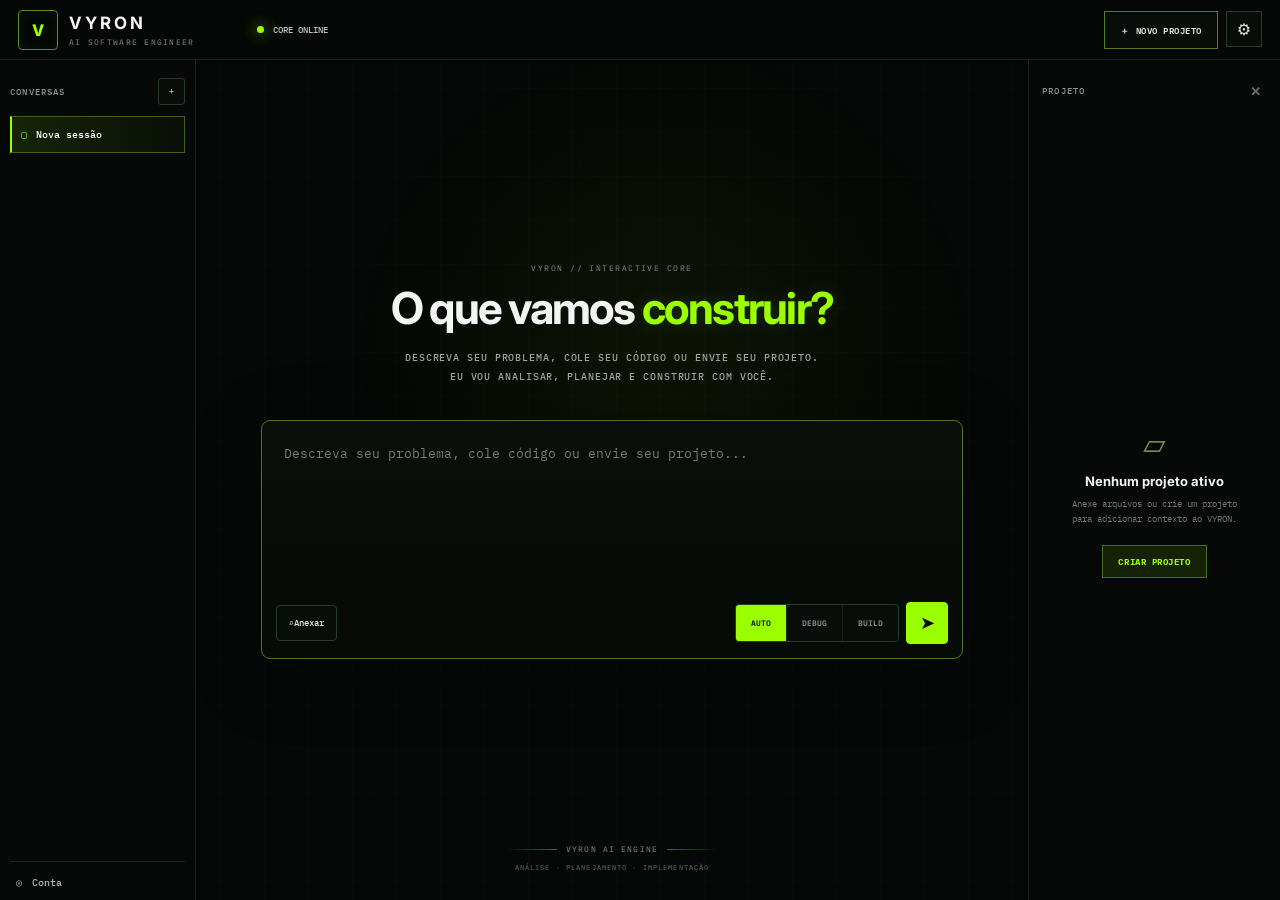
<file: index.html>
<!doctype html>
<html lang="pt-BR">
<head>
  <meta charset="utf-8" />
  <meta name="viewport" content="width=device-width,initial-scale=1" />
  <meta name="theme-color" content="#060806" />
  <title>VYRON — AI Software Engineer</title>
  <link rel="preconnect" href="https://fonts.googleapis.com">
  <link rel="preconnect" href="https://fonts.gstatic.com" crossorigin>
  <link href="https://fonts.googleapis.com/css2?family=IBM+Plex+Mono:wght@400;500;600&family=Inter:wght@400;500;600;700;800&display=swap" rel="stylesheet">
  <link rel="stylesheet" href="assets/styles.css" />
</head>
<body>
  <div class="ambient-grid" aria-hidden="true"></div>

  <header class="topbar">
    <div class="brand">
      <div class="brand-mark">V</div>
      <div class="brand-copy">
        <strong>VYRON</strong>
        <span>AI SOFTWARE ENGINEER</span>
      </div>
    </div>

    <div class="core-status"><i></i><span>CORE ONLINE</span></div>

    <div class="active-project-chip hidden" id="activeProjectChip">
      <span class="project-dot"></span><span id="activeProjectChipName">projeto</span>
    </div>

    <div class="top-actions">
      <button id="toggleProjectPanelBtn" class="icon-btn project-toggle" aria-label="Mostrar ou ocultar painel do projeto" title="Painel do projeto">▤</button>
      <button id="newProjectBtn" class="btn btn-outline">＋ NOVO PROJETO</button>
      <button id="settingsBtn" class="icon-btn" aria-label="Configurações">⚙</button>
    </div>
  </header>

  <div class="app-shell" id="appShell">
    <aside class="sidebar conversations-panel">
      <div class="panel-head">
        <span>CONVERSAS</span>
        <button id="newSessionMini" class="tiny-icon" aria-label="Nova sessão">＋</button>
      </div>
      <nav id="sessionList" class="session-list"></nav>
      <div class="sidebar-footer">
        <button class="account-row"><span class="user-icon">◎</span><span>Conta</span></button>
      </div>
    </aside>

    <main class="workspace">
      <section id="welcomeView" class="welcome-view">
        <div class="hero-copy">
          <div class="eyebrow">VYRON // INTERACTIVE CORE</div>
          <h1>O que vamos <em>construir?</em></h1>
          <p>Descreva seu problema, cole seu código ou envie seu projeto.<br>Eu vou analisar, planejar e construir com você.</p>
        </div>

        <div class="composer-wrap" id="homeComposer">
          <div id="dropOverlay" class="drop-overlay">SOLTE O PROJETO AQUI</div>
          <textarea id="promptInput" rows="6" placeholder="Descreva seu problema, cole código ou envie seu projeto..."></textarea>
          <div class="composer-actions">
            <div class="left-actions">
              <label class="attach-btn">⌕ <span>Anexar</span><input id="fileInput" type="file" multiple hidden></label>
              <button id="clearContextBtn" class="icon-action hidden" aria-label="Limpar contexto" title="Limpar arquivos do contexto">⌫</button>
            </div>
            <div class="right-actions">
              <div class="mode-switch" role="tablist" aria-label="Modo">
                <button class="mode-btn active" data-mode="AUTO">AUTO</button>
                <button class="mode-btn" data-mode="DEBUG">DEBUG</button>
                <button class="mode-btn" data-mode="BUILD">BUILD</button>
              </div>
              <button id="sendBtn" class="send-btn" aria-label="Enviar">➤</button>
            </div>
          </div>
        </div>

        <div id="homeContextHint" class="context-hint hidden"></div>

        <div class="engine-strip">
          <div><span></span> VYRON AI ENGINE <span></span></div>
          <small>ANÁLISE · PLANEJAMENTO · IMPLEMENTAÇÃO</small>
        </div>
      </section>

      <section id="chatView" class="chat-view hidden">
        <div class="chat-header">
          <div>
            <span class="chat-kicker">VYRON // SESSION</span>
            <h2 id="chatSessionTitle">Nova sessão</h2>
          </div>
          <div id="chatContextBadge" class="chat-context-badge hidden"></div>
        </div>
        <div id="chatMessages" class="chat-messages"></div>
        <div class="chat-composer">
          <textarea id="chatInput" rows="2" placeholder="Continue a conversa..."></textarea>
          <div class="chat-composer-bottom">
            <label class="attach-btn compact">⌕ <span>Anexar</span><input id="chatFileInput" type="file" multiple hidden></label>
            <div class="mode-switch compact-switch" role="tablist" aria-label="Modo da conversa">
              <button class="mode-btn active" data-mode="AUTO">AUTO</button>
              <button class="mode-btn" data-mode="DEBUG">DEBUG</button>
              <button class="mode-btn" data-mode="BUILD">BUILD</button>
            </div>
            <button id="chatSendBtn" class="send-btn small" aria-label="Enviar">➤</button>
          </div>
        </div>
      </section>
    </main>

    <aside class="sidebar project-panel" id="projectPanel">
      <div class="project-panel-head">
        <span>PROJETO</span>
        <button id="closeProjectPanelBtn" class="panel-close" aria-label="Fechar painel">×</button>
      </div>

      <div id="emptyProjectState" class="empty-project-state">
        <div class="empty-icon">▱</div>
        <strong>Nenhum projeto ativo</strong>
        <p>Anexe arquivos ou crie um projeto para adicionar contexto ao VYRON.</p>
        <button id="emptyCreateProjectBtn" class="btn btn-primary soft">CRIAR PROJETO</button>
      </div>

      <div id="projectContent" class="hidden">
        <section class="project-block">
          <div id="projectCard" class="project-card">
            <div class="project-icon">▰</div>
            <div class="project-info">
              <strong id="projectName">Projeto</strong>
              <small id="projectPath">~/workspace/projeto</small>
            </div>
            <button class="ellipsis" aria-label="Opções">•••</button>
          </div>
        </section>

        <section class="project-block files-block">
          <div class="section-title"><span>ARQUIVOS</span><small id="fileCount">0</small></div>
          <div id="fileList" class="file-list"></div>
        </section>

        <section class="project-block stack-block">
          <div class="section-title"><span>STACK</span></div>
          <div id="stackTags" class="stack-tags"></div>
        </section>
      </div>
    </aside>
  </div>

  <div id="projectModal" class="modal hidden" role="dialog" aria-modal="true">
    <div class="modal-card">
      <button class="modal-close" data-close="projectModal">×</button>
      <span class="modal-kicker">NOVO PROJETO</span>
      <h2>Criar workspace</h2>
      <label>Nome do projeto<input id="newProjectName" type="text" placeholder="meu-projeto"></label>
      <button id="createProjectBtn" class="btn btn-primary">CRIAR PROJETO</button>
    </div>
  </div>

  <div id="settingsModal" class="modal hidden" role="dialog" aria-modal="true">
    <div class="modal-card settings-card">
      <button class="modal-close" data-close="settingsModal">×</button>
      <span class="modal-kicker">CONFIGURAÇÕES</span>
      <h2>VYRON Core</h2>
      <div class="setting-row"><div><strong>Backend</strong><small>Interface pronta para conexão com o endpoint real da IA.</small></div><span class="status-pill">DEMO</span></div>
      <div class="setting-row"><div><strong>Memória local</strong><small>Sessões e contexto ficam salvos neste navegador.</small></div><span class="status-pill green">ATIVA</span></div>
      <div class="setting-row"><div><strong>Modo padrão</strong><small>O VYRON decide entre análise, debug e construção.</small></div><span class="status-pill green">AUTO</span></div>
      <button id="resetDataBtn" class="btn danger">RESETAR DADOS LOCAIS</button>
    </div>
  </div>

  <script src="assets/app.js"></script>
</body>
</html>
</file>
<file: assets/styles.css>
:root{
  --bg:#050806;--panel:#080c09;--panel2:#0b100c;--line:#18231b;--line2:#2a3a2d;
  --text:#f3f5f3;--muted:#96a097;--muted2:#68736b;--green:#9cff00;--green2:#6db700;
  --mono:"IBM Plex Mono",monospace;--sans:Inter,system-ui,sans-serif;
}
*{box-sizing:border-box}html,body{height:100%;margin:0;background:var(--bg);color:var(--text);font-family:var(--sans);overflow:hidden}button,input,textarea{font:inherit}.hidden{display:none!important}
body:before{content:"";position:fixed;inset:0;background:radial-gradient(circle at 52% 39%,rgba(95,140,0,.09),transparent 36%),linear-gradient(rgba(255,255,255,.013) 1px,transparent 1px),linear-gradient(90deg,rgba(255,255,255,.013) 1px,transparent 1px);background-size:auto,44px 44px,44px 44px;pointer-events:none}.ambient-grid{position:fixed;inset:60px 0 0;pointer-events:none;opacity:.2;background-image:radial-gradient(circle at 20% 15%,rgba(156,255,0,.13) 0 1px,transparent 1.2px),radial-gradient(circle at 76% 50%,rgba(156,255,0,.12) 0 1px,transparent 1.2px);background-size:160px 160px,210px 210px}
.topbar{height:60px;border-bottom:1px solid var(--line);display:flex;align-items:center;padding:0 18px;background:rgba(5,8,6,.97);position:relative;z-index:10}.brand{display:flex;gap:11px;align-items:center}.brand-mark{width:40px;height:40px;border:1px solid #5d8d1a;display:grid;place-items:center;border-radius:4px;color:var(--green);font-weight:800;box-shadow:inset 0 0 18px rgba(156,255,0,.04)}.brand-copy strong{display:block;letter-spacing:.18em;font-size:17px}.brand-copy span{display:block;font:500 8px var(--mono);color:#69736c;letter-spacing:.16em;margin-top:4px}.core-status{margin-left:62px;font:500 9px var(--mono);display:flex;align-items:center;gap:9px;color:#bcc4be}.core-status i{width:7px;height:7px;background:var(--green);border-radius:50%;box-shadow:0 0 15px var(--green)}.active-project-chip{margin-left:22px;border-left:1px solid var(--line);padding-left:22px;display:flex;align-items:center;gap:8px;font:500 9px var(--mono);color:#aeb7b0}.project-dot{width:6px;height:6px;background:var(--green);border-radius:50%}.top-actions{margin-left:auto;display:flex;gap:8px}.btn,.icon-btn,.tiny-icon,.icon-action,.attach-btn,.mode-btn,.send-btn,.panel-close{border:1px solid var(--line2);background:#090d0a;color:#e1e5e2;cursor:pointer}.btn{padding:10px 15px;font:600 9px var(--mono);letter-spacing:.06em}.btn-outline{border-color:#557d1e}.btn-primary{background:var(--green);color:#070a08;border-color:var(--green);font-weight:800}.btn-primary.soft{background:rgba(156,255,0,.10);color:var(--green);border-color:#476918}.icon-btn{width:36px;height:36px}.project-toggle{display:none}.tiny-icon{width:27px;height:27px;border-radius:3px}.app-shell{height:calc(100vh - 60px);display:grid;grid-template-columns:196px minmax(0,1fr) 252px;position:relative;z-index:2;transition:grid-template-columns .22s ease}.app-shell.project-collapsed{grid-template-columns:196px minmax(0,1fr) 0}.app-shell.project-collapsed .project-panel{transform:translateX(100%);opacity:0;pointer-events:none}.app-shell.project-collapsed .project-toggle{display:block}.sidebar{background:rgba(7,10,8,.95);border-color:var(--line)}.conversations-panel{border-right:1px solid var(--line);display:flex;flex-direction:column;padding:18px 10px 10px;min-width:0}.project-panel{border-left:1px solid var(--line);padding:16px 12px;overflow:auto;transition:.22s ease}.panel-head,.section-title,.project-panel-head{display:flex;justify-content:space-between;align-items:center;color:#8a958d;font:500 9px var(--mono);letter-spacing:.13em}.project-panel-head{padding:1px 1px 12px}.panel-close{border:0;background:none;color:#69746c;font-size:19px}.session-list{margin-top:11px;display:flex;flex-direction:column;gap:4px;overflow:auto}.session-item{display:flex;gap:9px;align-items:center;width:100%;padding:11px 9px;border:1px solid transparent;background:transparent;color:#b6beb8;text-align:left;font:500 10px var(--mono);cursor:pointer;min-width:0}.session-item span:last-child{overflow:hidden;text-overflow:ellipsis;white-space:nowrap}.session-item.active{color:white;background:linear-gradient(90deg,rgba(156,255,0,.11),rgba(156,255,0,.025));border-color:#405f17;border-left:2px solid var(--green)}.session-item .bubble{color:var(--green)}.sidebar-footer{margin-top:auto;padding-top:13px;border-top:1px solid var(--line)}.account-row{border:0;background:transparent;color:#aeb6b0;font:500 10px var(--mono);display:flex;gap:10px;align-items:center;cursor:pointer}.workspace{min-width:0;position:relative;overflow:hidden}.welcome-view{height:100%;display:flex;flex-direction:column;align-items:center;justify-content:center;padding:58px 34px 96px;position:relative}.hero-copy{text-align:center;margin-bottom:34px}.eyebrow,.chat-kicker{font:500 8px var(--mono);letter-spacing:.18em;color:#67726a}.hero-copy h1{font-size:44px;line-height:1.04;margin:13px 0 17px;letter-spacing:-.04em}.hero-copy h1 em{font-style:normal;color:var(--green);text-shadow:0 0 22px rgba(156,255,0,.16)}.hero-copy p{margin:0;color:#9aa49d;font:500 10px/1.85 var(--mono);letter-spacing:.09em;text-transform:uppercase}.composer-wrap{width:min(820px,92%);border:1px solid #50731e;border-radius:9px;background:linear-gradient(180deg,rgba(10,15,11,.97),rgba(7,11,8,.97));box-shadow:0 16px 70px rgba(0,0,0,.25);position:relative;overflow:hidden}.composer-wrap textarea,.chat-composer textarea{width:100%;border:0;resize:none;outline:0;background:transparent;color:#eef3ef;font:400 13px/1.7 var(--mono)}.composer-wrap textarea{min-height:170px;padding:22px}.composer-wrap textarea::placeholder,.chat-composer textarea::placeholder{color:#737e76}.composer-actions{display:flex;justify-content:space-between;align-items:center;padding:0 14px 14px}.left-actions,.right-actions{display:flex;align-items:center;gap:7px}.attach-btn,.icon-action{height:36px;display:inline-flex;align-items:center;justify-content:center;border-radius:4px;font:500 9px var(--mono);padding:0 12px}.attach-btn:hover,.icon-action:hover,.mode-btn:hover{border-color:#4b6f1a;color:white}.icon-action{width:36px;padding:0;font-size:15px;color:#8d978f}.mode-switch{display:flex;border:1px solid var(--line2);border-radius:4px;overflow:hidden}.mode-btn{height:36px;padding:0 15px;border:0;border-right:1px solid var(--line);font:600 8px var(--mono);color:#879188}.mode-btn:last-child{border-right:0}.mode-btn.active{background:var(--green);color:#080b08}.send-btn{width:42px;height:42px;background:var(--green);border-color:var(--green);color:#070a08;border-radius:4px;font-size:18px;font-weight:800}.drop-overlay{position:absolute;inset:0;z-index:5;background:rgba(7,13,8,.95);display:none;place-items:center;color:var(--green);font:600 11px var(--mono);letter-spacing:.13em;border:1px dashed var(--green)}.composer-wrap.dragging .drop-overlay{display:grid}.context-hint{margin-top:11px;color:#7f8a82;font:500 9px var(--mono);border:1px solid var(--line);background:rgba(7,10,8,.66);padding:8px 11px;border-radius:4px}.context-hint strong{color:var(--green)}.engine-strip{position:absolute;bottom:28px;text-align:center;color:#68736b;font:500 8px var(--mono);letter-spacing:.14em}.engine-strip div{display:flex;align-items:center;justify-content:center;gap:9px}.engine-strip span{display:block;width:52px;height:1px;background:linear-gradient(90deg,transparent,#486a18)}.engine-strip span:last-child{background:linear-gradient(90deg,#486a18,transparent)}.engine-strip small{display:block;font-size:7px;margin-top:9px;color:#505a53}.empty-project-state{height:calc(100% - 34px);display:flex;flex-direction:column;justify-content:center;align-items:center;text-align:center;padding:24px}.empty-project-state .empty-icon{font-size:29px;color:#739445;margin-bottom:12px}.empty-project-state strong{font-size:13px}.empty-project-state p{font:400 9px/1.65 var(--mono);color:#6f7972;margin:8px 0 18px}.project-block{padding:0 0 16px;margin-bottom:16px;border-bottom:1px solid var(--line)}.project-card{display:flex;align-items:center;gap:10px;border:1px solid #304032;background:#0a0e0b;padding:12px;border-radius:6px}.project-icon{color:var(--green)}.project-info{min-width:0;flex:1}.project-info strong,.project-info small{display:block}.project-info strong{font:600 11px var(--mono);white-space:nowrap;overflow:hidden;text-overflow:ellipsis}.project-info small{font:400 8px var(--mono);color:#657068;margin-top:4px;white-space:nowrap;overflow:hidden;text-overflow:ellipsis}.ellipsis{border:0;background:none;color:#737e76}.file-list{margin-top:11px;display:flex;flex-direction:column;gap:2px;max-height:300px;overflow:auto}.file-row{display:flex;gap:8px;padding:7px 5px;color:#b1bab4;font:400 9px var(--mono)}.ficon{color:var(--green)}.muted{color:#5f6962;font:400 8px var(--mono)}.stack-tags{display:flex;gap:6px;flex-wrap:wrap;margin-top:11px}.tag{border:1px solid #314036;background:#0a0f0c;padding:5px 8px;border-radius:4px;color:#aeb7b0;font:500 8px var(--mono)}
.chat-view{height:100%;display:grid;grid-template-rows:auto minmax(0,1fr) auto}.chat-header{display:flex;align-items:center;justify-content:space-between;padding:22px clamp(22px,5vw,68px) 12px;border-bottom:1px solid rgba(24,35,27,.75)}.chat-header h2{margin:6px 0 0;font-size:18px;letter-spacing:-.02em}.chat-context-badge{font:500 8px var(--mono);color:#9ba59e;border:1px solid var(--line2);padding:7px 9px;border-radius:4px}.chat-context-badge strong{color:var(--green)}.chat-messages{overflow:auto;padding:30px clamp(22px,7vw,100px) 20px}.message{max-width:860px;margin:0 auto 22px}.message .meta{font:600 8px var(--mono);letter-spacing:.11em;color:#6d786f;margin-bottom:8px}.message .bubble-text{border:1px solid var(--line);background:rgba(9,13,10,.84);padding:16px 18px;border-radius:8px;font:400 12px/1.7 var(--mono);white-space:pre-wrap}.message.user .bubble-text{border-color:#3b5819;background:rgba(20,30,17,.45)}.message.ai .meta{color:var(--green)}.chat-composer{margin:0 clamp(20px,5vw,68px) 24px;border:1px solid #496b1b;border-radius:8px;background:#090d0a;box-shadow:0 16px 60px rgba(0,0,0,.18)}.chat-composer textarea{min-height:72px;padding:15px 16px}.chat-composer-bottom{display:flex;align-items:center;gap:8px;padding:0 10px 10px}.compact{height:34px}.compact-switch{margin-left:auto}.compact-switch .mode-btn{height:32px;padding:0 12px}.send-btn.small{width:36px;height:36px}
.modal{position:fixed;inset:0;z-index:30;background:rgba(0,0,0,.72);backdrop-filter:blur(8px);display:grid;place-items:center}.modal-card{width:min(430px,92vw);background:#0a0e0b;border:1px solid #385512;padding:28px;box-shadow:0 0 60px rgba(100,170,0,.08);position:relative}.modal-close{position:absolute;right:14px;top:10px;background:none;border:0;color:#859087;font-size:26px;cursor:pointer}.modal-kicker{font:600 8px var(--mono);letter-spacing:.14em;color:var(--green)}.modal-card h2{margin:8px 0 22px}.modal-card label{display:block;font:500 9px var(--mono);color:#89938c}.modal-card input{width:100%;margin-top:8px;margin-bottom:16px;background:#060906;border:1px solid var(--line2);padding:12px;color:white;outline:0}.settings-card{width:min(520px,92vw)}.setting-row{display:flex;justify-content:space-between;gap:20px;padding:14px 0;border-bottom:1px solid var(--line)}.setting-row strong,.setting-row small{display:block}.setting-row strong{font-size:12px}.setting-row small{margin-top:5px;color:#6f7a72;font:400 8px/1.5 var(--mono)}.status-pill{align-self:center;border:1px solid #5b4421;color:#d8a95e;padding:5px 7px;font:600 8px var(--mono)}.status-pill.green{border-color:#426912;color:var(--green)}.danger{margin-top:20px;border-color:#713535;color:#e28a8a}
@media(max-width:1100px){.app-shell,.app-shell.project-collapsed{grid-template-columns:178px minmax(0,1fr) 0}.project-panel{position:fixed;right:0;top:60px;bottom:0;width:270px;z-index:15;transform:translateX(100%);opacity:0;pointer-events:none;box-shadow:-20px 0 60px rgba(0,0,0,.3)}.app-shell.project-open .project-panel{transform:translateX(0);opacity:1;pointer-events:auto}.project-toggle{display:block}.core-status{margin-left:34px}.hero-copy h1{font-size:40px}}
@media(max-width:720px){html,body{overflow:auto}.topbar{height:58px;padding:0 10px}.brand-copy span,.core-status,.active-project-chip{display:none!important}.brand-mark{width:36px;height:36px}.brand-copy strong{font-size:15px}.btn-outline{font-size:8px;padding:9px 10px}.app-shell,.app-shell.project-collapsed{height:calc(100vh - 58px);display:block}.conversations-panel{display:none}.workspace{height:100%}.welcome-view{padding:34px 14px 78px}.hero-copy{margin-bottom:26px}.hero-copy h1{font-size:34px}.hero-copy p{font-size:8px}.composer-wrap{width:100%}.composer-wrap textarea{min-height:150px;padding:17px}.composer-actions{align-items:flex-end}.mode-btn{padding:0 9px}.attach-btn span{display:none}.engine-strip{bottom:18px}.project-panel{top:58px}.chat-header{padding:16px 14px 10px}.chat-messages{padding:22px 12px}.chat-composer{margin:0 10px 12px}.chat-context-badge{display:none!important}}
</file>
